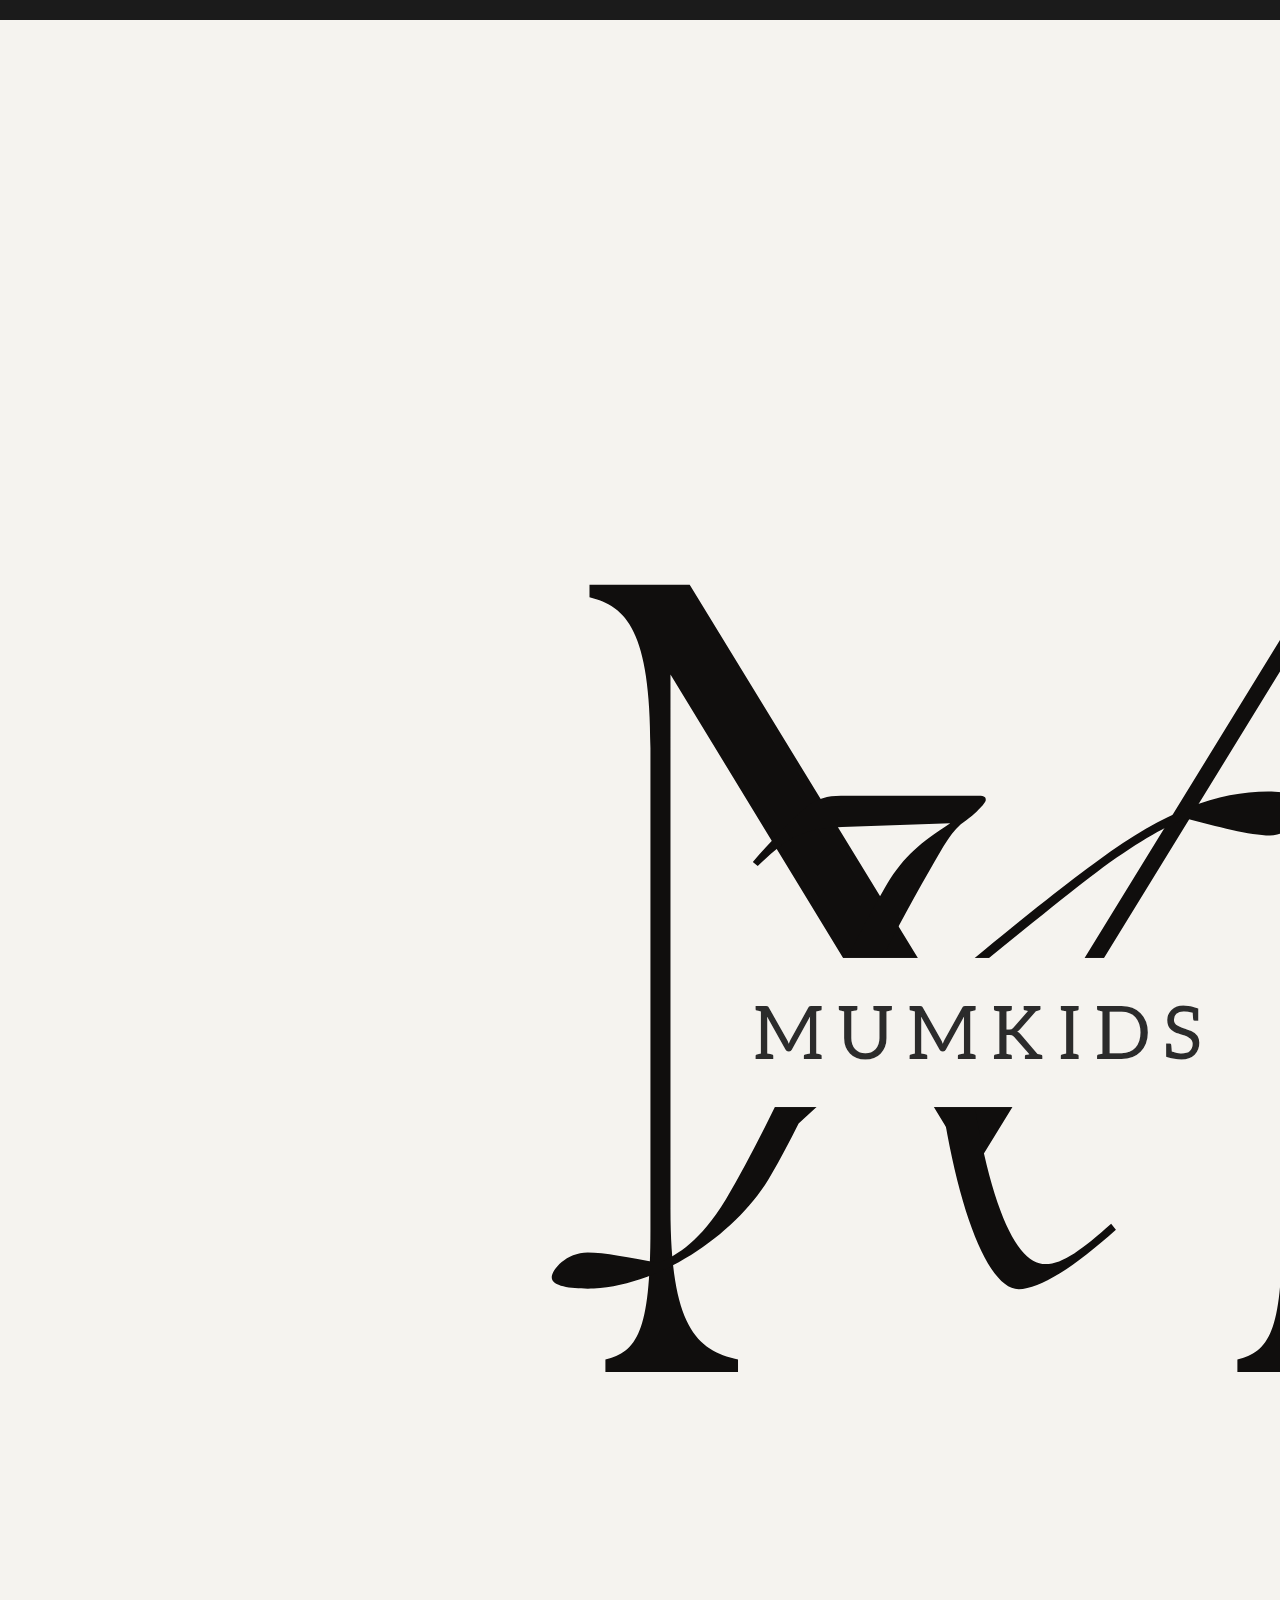
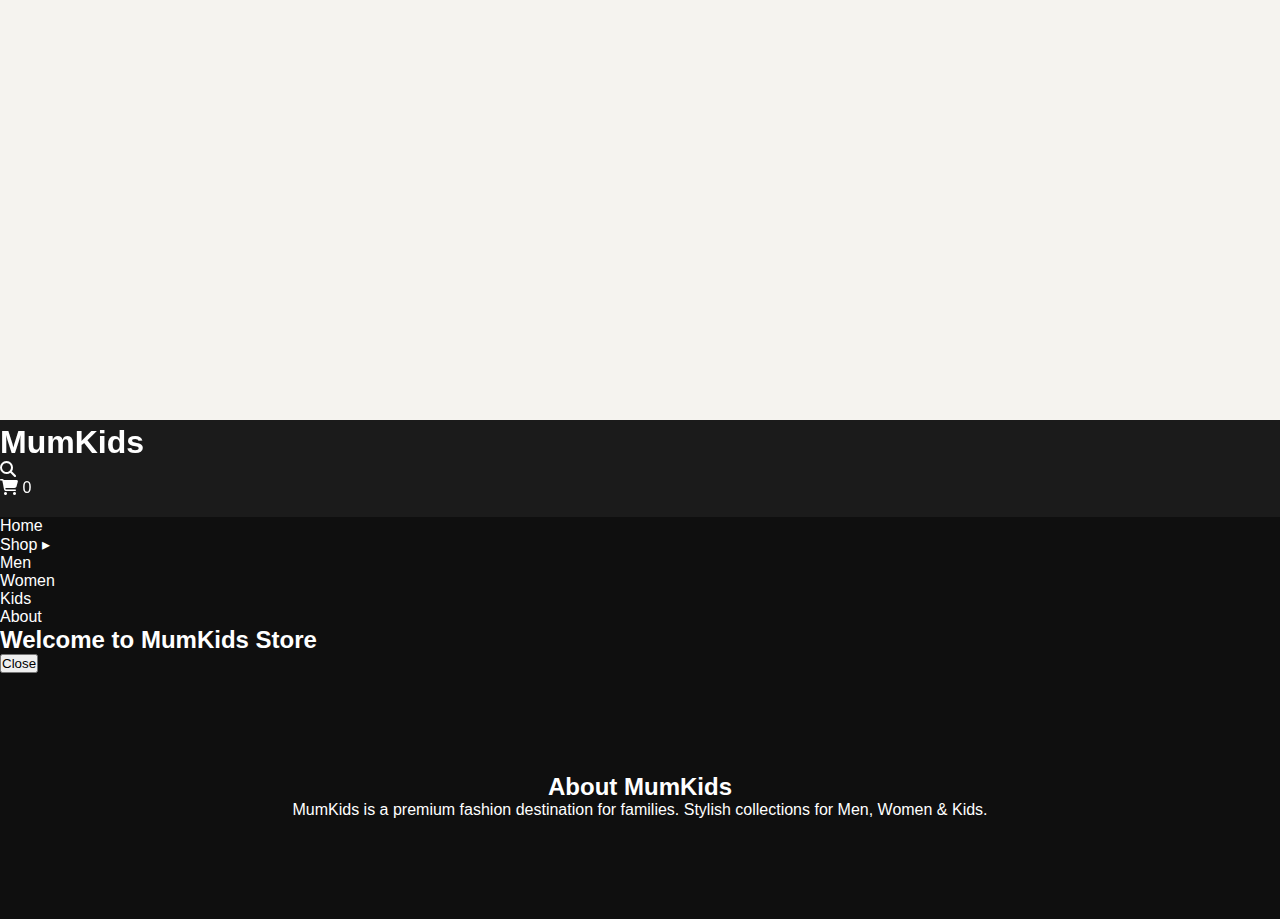
<file: index.html>
<!DOCTYPE html>
<html lang="en">
<head>
<meta charset="UTF-8">
<meta name="viewport" content="width=device-width, initial-scale=1.0">
<title>MumKids</title>

<link rel="stylesheet" href="style.css">
<link href="https://cdnjs.cloudflare.com/ajax/libs/font-awesome/6.4.0/css/all.min.css" rel="stylesheet">

</head>
<body>

<!-- HEADER -->
<header>
    <div class="header-left">
        <img src="logo.png" class="logo" id="logoClick">

        <div class="menu-icon" id="menuToggle">
            <span></span>
            <span></span>
            <span></span>
        </div>
    </div>

    <h1 class="brand-name">MumKids</h1>

    <div class="header-right">
        <i class="fa-solid fa-magnifying-glass icon"></i>

        <div class="cart-container">
            <i class="fa-solid fa-cart-shopping icon"></i>
            <span class="cart-count" id="cartCount">0</span>
        </div>
    </div>
</header>

<!-- DROPDOWN -->
<nav class="dropdown" id="mainDropdown">
    <ul>
        <li onclick="goHome()">Home</li>

        <li class="shop-item">
            Shop ▸
            <ul class="submenu">
                <li onclick="filterCategory('men')">Men</li>
                <li onclick="filterCategory('women')">Women</li>
                <li onclick="filterCategory('kids')">Kids</li>
            </ul>
        </li>

        <li onclick="goAbout()">About</li>
    </ul>
</nav>

<!-- WELCOME POPUP -->
<div class="welcome-popup" id="welcomePopup">
    <div class="welcome-box">
        <h2>Welcome to MumKids Store</h2>
        <button onclick="closeWelcome()">Close</button>
    </div>
</div>

<!-- PRODUCTS -->
<section class="products" id="productContainer"></section>

<!-- ABOUT -->
<section class="about-section" id="aboutSection">
    <h2>About MumKids</h2>
    <p>
        MumKids is a premium fashion destination for families.
        Stylish collections for Men, Women & Kids.
    </p>
</section>

<script src="script.js"></script>
</body>
</html>
</file>
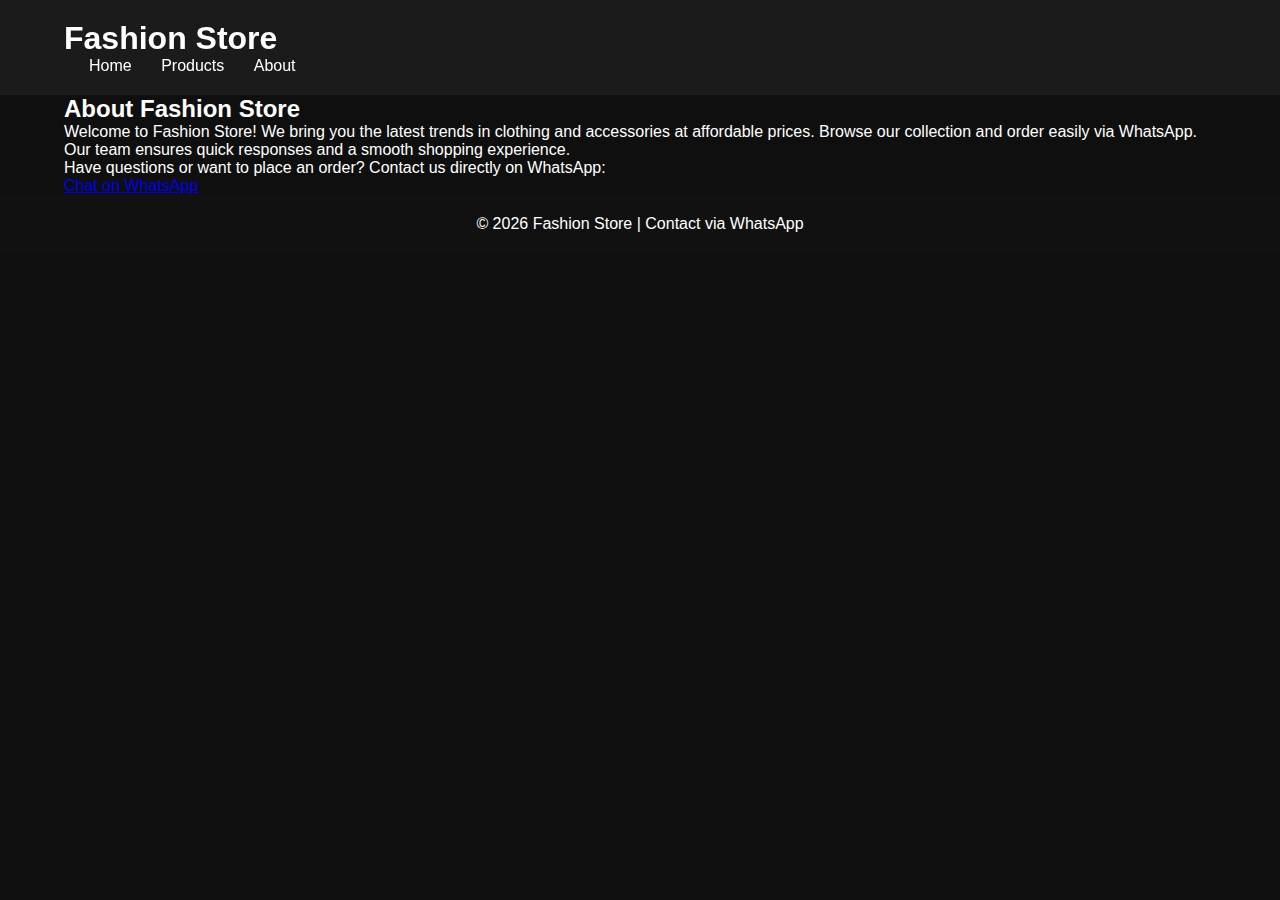
<file: about.html>
<!DOCTYPE html>
<html lang="en">
<head>
    <meta charset="UTF-8">
    <meta name="viewport" content="width=device-width, initial-scale=1.0">
    <title>About | Fashion Store</title>
    <link rel="stylesheet" href="style.css">
</head>
<body>
    <!-- Header -->
    <header>
        <div class="container">
            <h1>Fashion Store</h1>
            <nav>
                <a href="index.html">Home</a>
                <a href="products.html">Products</a>
                <a href="about.html">About</a>
            </nav>
        </div>
    </header>

    <!-- About Section -->
    <section class="about">
        <div class="container">
            <h2>About Fashion Store</h2>
            <p>
                Welcome to Fashion Store! We bring you the latest trends in clothing and accessories at affordable prices.
                Browse our collection and order easily via WhatsApp. Our team ensures quick responses and a smooth shopping experience.
            </p>
            <p>
                Have questions or want to place an order? Contact us directly on WhatsApp:
            </p>
            <a href="https://wa.me/1234567890?text=Hi,%20I%20want%20to%20know%20more%20about%20Fashion%20Store" target="_blank" class="btn">
                Chat on WhatsApp
            </a>
        </div>
    </section>

    <!-- Footer -->
    <footer>
        <div class="container">
            <p>&copy; 2026 Fashion Store | Contact via WhatsApp</p>
        </div>
    </footer>
</body>
</html>
</file>
<file: style.css>
* {
    margin: 0;
    padding: 0;
    box-sizing: border-box;
}

body {
    font-family: 'Poppins', sans-serif;
    background: #0f0f0f;
    color: #fff;
}

.container {
    width: 90%;
    max-width: 1200px;
    margin: auto;
}

/* HEADER */
header {
    background: rgba(255,255,255,0.05);
    backdrop-filter: blur(10px);
    padding: 20px 0;
    position: sticky;
    top: 0;
}

.nav-container {
    display: flex;
    justify-content: space-between;
    align-items: center;
}

.logo {
    font-weight: 700;
    font-size: 1.8rem;
    letter-spacing: 2px;
}

nav a {
    color: #fff;
    text-decoration: none;
    margin-left: 25px;
    transition: 0.3s;
}

nav a:hover {
    color: #ff4d6d;
}

/* HERO */
.hero {
    height: 90vh;
    display: flex;
    justify-content: center;
    align-items: center;
    background: linear-gradient(to right, #1a1a1a, #2c2c2c);
    text-align: center;
}

.hero h2 {
    font-size: 3rem;
    margin-bottom: 15px;
}

.hero p {
    margin-bottom: 25px;
    color: #ccc;
}

.btn-primary {
    background: #ff4d6d;
    padding: 14px 30px;
    border-radius: 50px;
    text-decoration: none;
    color: white;
    transition: 0.3s;
}

.btn-primary:hover {
    background: #ff1e4d;
}

/* PRODUCTS */
.featured {
    padding: 80px 0;
}

.section-title {
    text-align: center;
    margin-bottom: 50px;
    font-size: 2rem;
}

.product-grid {
    display: grid;
    grid-template-columns: repeat(auto-fit, minmax(250px, 1fr));
    gap: 30px;
}

.product-card {
    background: rgba(255,255,255,0.05);
    padding: 20px;
    border-radius: 15px;
    transition: 0.3s;
    text-align: center;
}

.product-card:hover {
    transform: translateY(-10px);
    box-shadow: 0 20px 40px rgba(0,0,0,0.5);
}

.product-card img {
    width: 100%;
    border-radius: 10px;
    margin-bottom: 15px;
}

.product-card h3 {
    margin-bottom: 10px;
}

.product-card p {
    color: #ff4d6d;
    margin-bottom: 15px;
}

/* ABOUT */
.about-section {
    padding: 100px 0;
    text-align: center;
}

/* FOOTER */
footer {
    text-align: center;
    padding: 20px;
    background: #111;
}

/* FLOATING WHATSAPP */
.floating-whatsapp {
    position: fixed;
    bottom: 20px;
    right: 20px;
    background: #25d366;
    padding: 12px 20px;
    border-radius: 50px;
    text-decoration: none;
    color: white;
    font-weight: 600;
}
</file>
